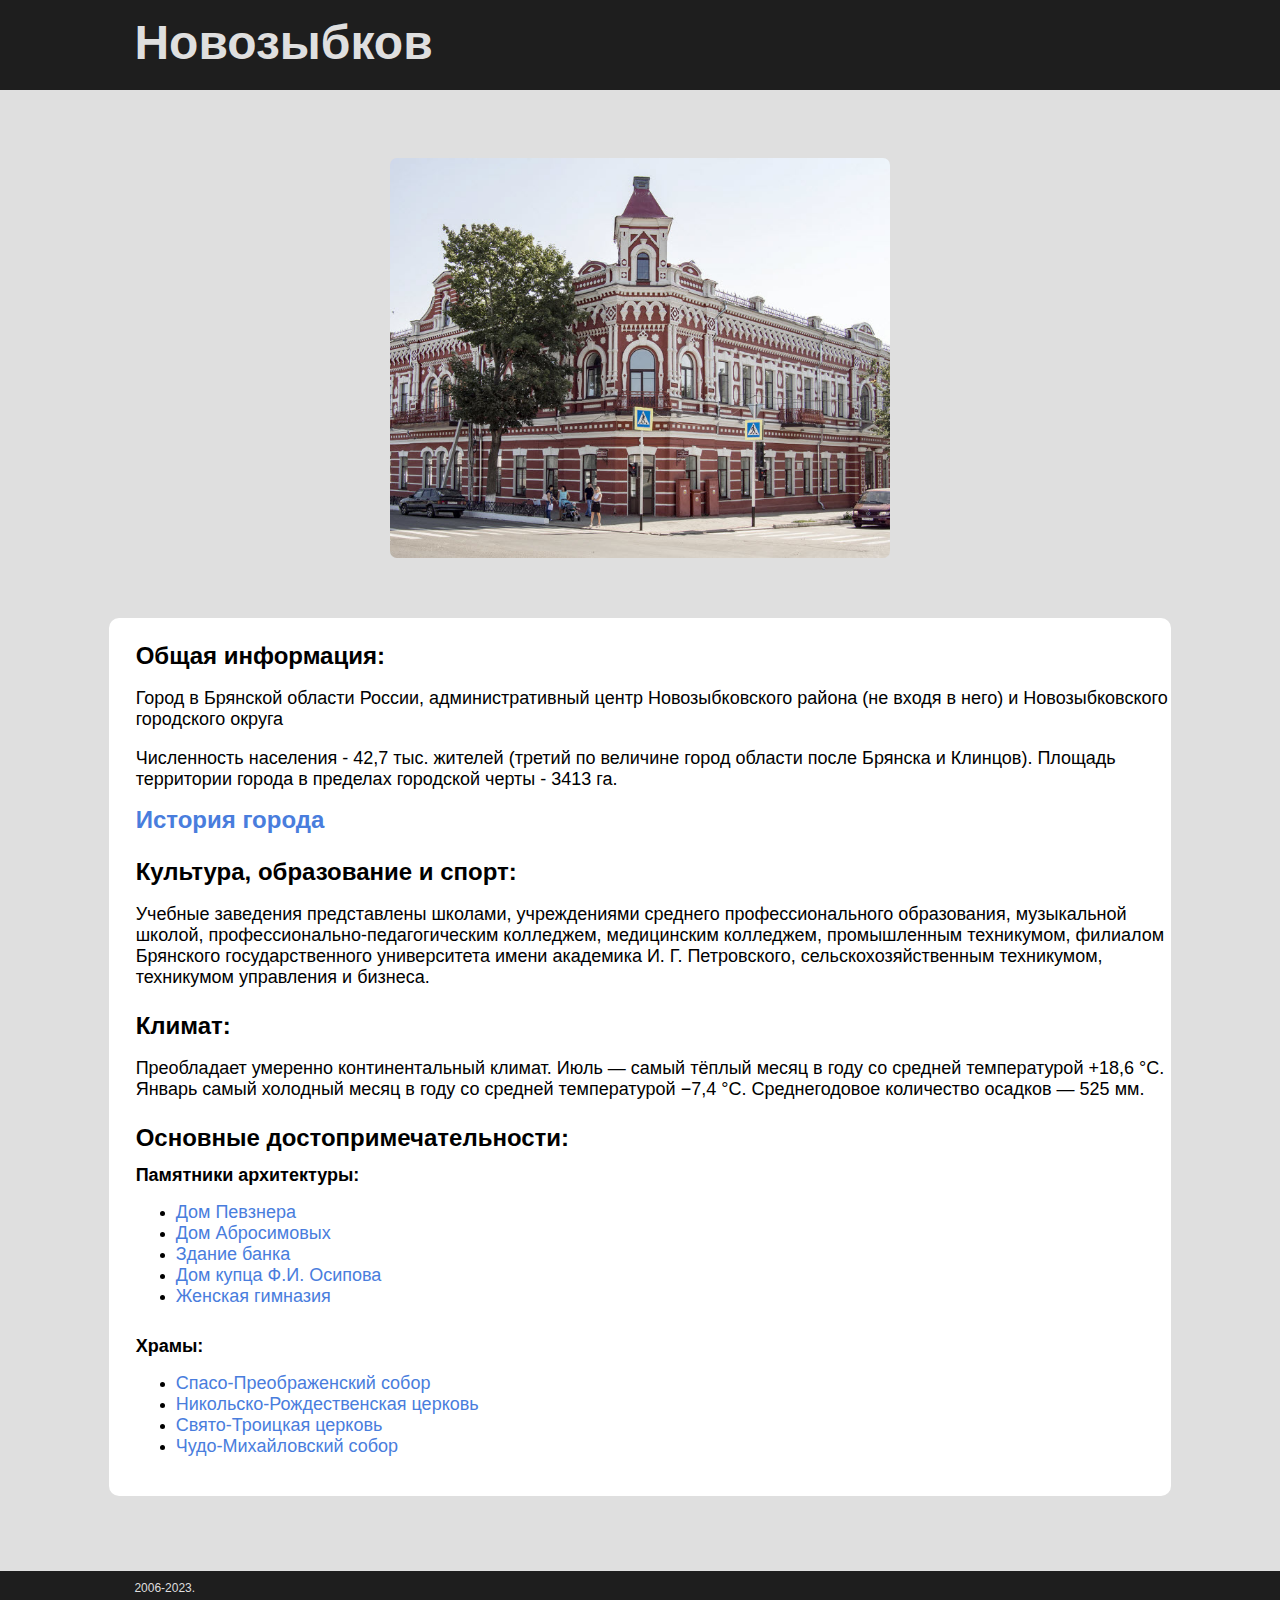
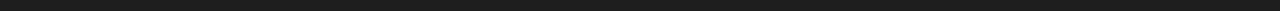
<file: index.html>
<!DOCTYPE html>
<html lang="en">
<head>
    <meta charset="UTF-8">
    <meta http-equiv="X-UA-Compatible" content="IE=edge">
    <meta name="viewport" content="width=device-width, initial-scale=1.0">
    <title>ilyasporysh.github.io</title>
    <link rel="stylesheet" href="./style.css">
</head>
<body>
    <header>
        <div class="headlg"><a href="./index.html" class="main_a" title="На главную страницу">Новозыбков</a></div>
    </header>
    <div class="izbr">
        <img src="./images/q2d68ojg.png" alt="" width="500" height="400" style="margin-top: 150px; margin-bottom: 30px;">
    </div>
    
    <div class="soder">
        <h3>Общая информация:</h3>
        <p>Город в Брянской области России, административный центр Новозыбковского района (не входя в него) и Новозыбковского городского округа</p>
        <p>Численность населения - 42,7 тыс. жителей (третий по величине город области после Брянска и Клинцов). Площадь территории города в пределах городской черты - 3413 га.</p>
        <a class="ob_a" href="./strg/history.html"><h3 style="margin-top: 16px;">История города</h3></a>
        <h3>Культура, образование и спорт:</h3>
        <p>Учебные заведения представлены школами, учреждениями среднего профессионального образования, музыкальной школой, профессионально-педагогическим колледжем, медицинским колледжем, промышленным техникумом, филиалом Брянского государственного университета имени академика И. Г. Петровского, сельскохозяйственным техникумом, техникумом управления и бизнеса.</p>
        <h3>Климат:</h3>
        <p>Преобладает умеренно континентальный климат. Июль — самый тёплый месяц в году со средней температурой +18,6 °С. Январь самый холодный месяц в году со средней температурой −7,4 °С. Среднегодовое количество осадков — 525 мм.</p>
        <h3>Основные достопримечательности:</h3>
        <h4>Памятники архитектуры:</h4>
        <ul>
            <li><a href="./strg/d_Pevznera.html" class="ob_a">Дом Певзнера</a></li>
            <li><a href="./strg/d_Abrosimovih.html" class="ob_a">Дом Абросимовых</a></li>
            <li><a href="./strg/z_Banka.html" class="ob_a">Здание банка</a></li>
            <li><a href="./strg/d_Osipova.html" class="ob_a">Дом купца Ф.И. Осипова</a></li>
            <li><a href="./strg/JenGimn.html" class="ob_a">Женская гимназия</a></li>
        </ul>
        <h4>Храмы:</h4>
        <ul>
            <li><a href="./strg/s_Preobr.html" class="ob_a">Спасо-Преображенский собор</a></li>
            <li><a href="./strg/c_NikolskRojd.html" class="ob_a">Никольско-Рождественская церковь</a></li>
            <li><a href="./strg/s_Troitsk.html" class="ob_a">Свято-Троицкая церковь</a></li>
            <li><a href="./strg/s_ChudMich.html" class="ob_a">Чудо-Михайловский собор</a></li>
        </ul>
        
            
    </div>
    <div class="pdvl">2006-2023.</div>
    

</body>
</html>
</file>
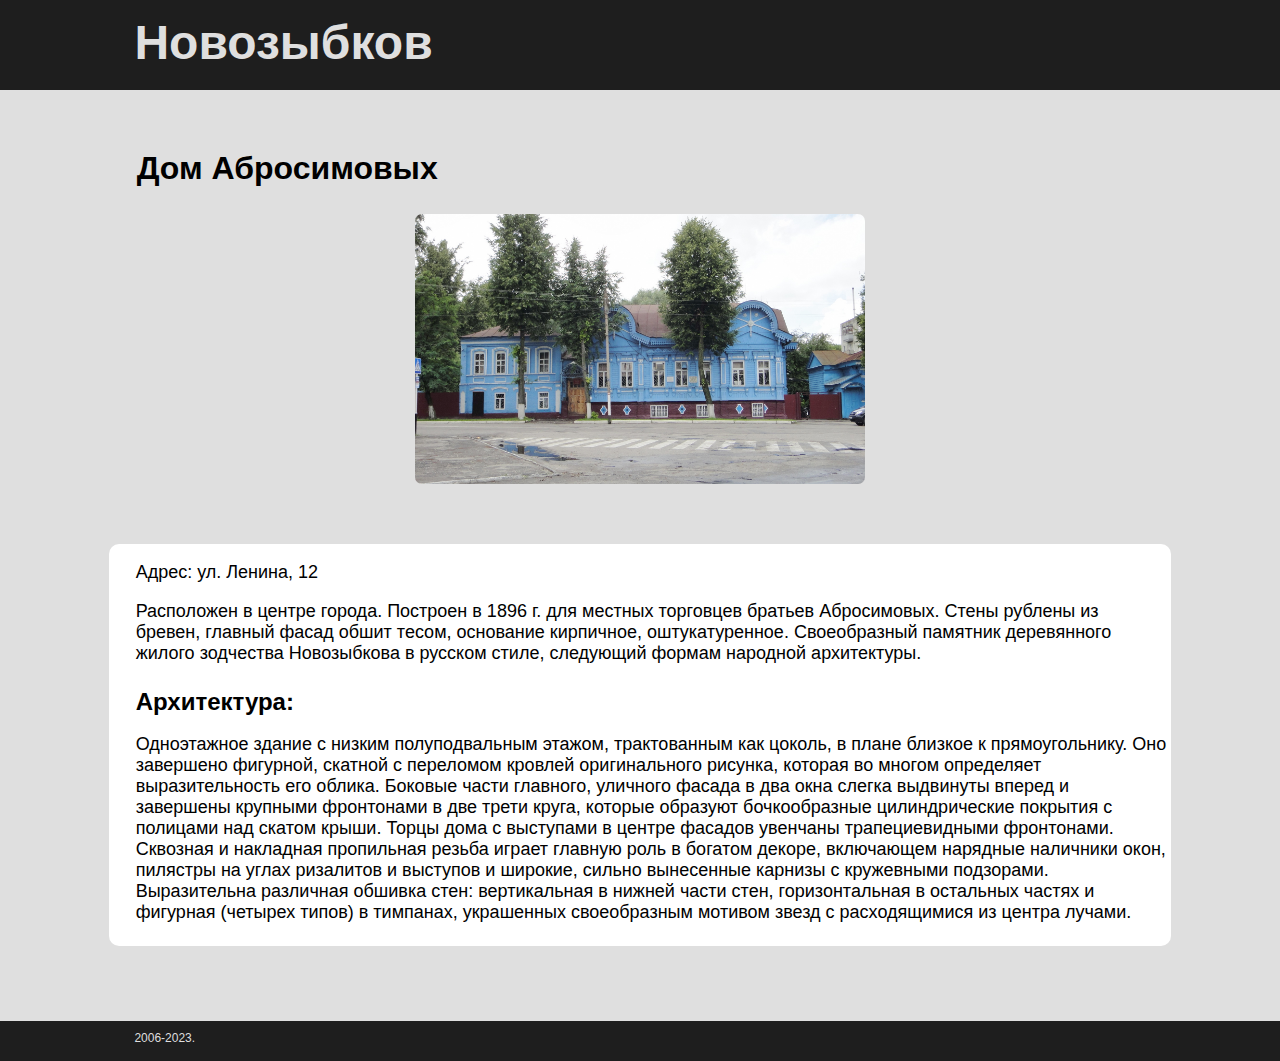
<file: strg/d_Abrosimovih.html>
<!DOCTYPE html>
<html lang="en">
<head>
    <meta charset="UTF-8">
    <meta http-equiv="X-UA-Compatible" content="IE=edge">
    <meta name="viewport" content="width=device-width, initial-scale=1.0">
    <title>ilyasporysh.github.io</title>
    <link rel="stylesheet" href="../style.css">
</head>
<body>
    <header>
        <div class="headlg"><a href="../index.html" class="main_a" title="На главную страницу">Новозыбков</a></div>
    </header>
    <div class="txt1">
        <h2>Дом Абросимовых</h2>
    </div>
    <div class="izbr">
        <img src="../images/Дом_Абросимовых_01.jpg" width="450" height="270" style="margin-bottom: 30px;">
    </div>
    <div class="soder">
       <p>Адрес: ул. Ленина, 12</p>
       <p>Расположен в центре города. Построен в 1896 г. для местных торговцев братьев Абросимовых. Стены рублены из бревен, главный фасад обшит тесом, основание кирпичное, оштукатуренное. Своеобразный памятник деревянного жилого зодчества Новозыбкова в русском стиле, следующий формам народной архитектуры.</p>
        <h3>Архитектура:</h3>
        <p>Одноэтажное здание с низким полуподвальным этажом, трактованным как цоколь, в плане близкое к прямоугольнику. Оно завершено фигурной, скатной с переломом кровлей оригинального рисунка, которая во многом определяет выразительность его облика. Боковые части главного, уличного фасада в два окна слегка выдвинуты вперед и завершены крупными фронтонами в две трети круга, которые образуют бочкообразные цилиндрические покрытия с полицами над скатом крыши. Торцы дома с выступами в центре фасадов увенчаны трапециевидными фронтонами. Сквозная и накладная пропильная резьба играет главную роль в богатом декоре, включающем нарядные наличники окон, пилястры на углах ризалитов и выступов и широкие, сильно вынесенные карнизы с кружевными подзорами. Выразительна различная обшивка стен: вертикальная в нижней части стен, горизонтальная в остальных частях и фигурная (четырех типов) в тимпанах, украшенных своеобразным мотивом звезд с расходящимися из центра лучами.</p>
    </div>
    <div class="pdvl" >2006-2023.</div>
    

</body>
</html>
</file>
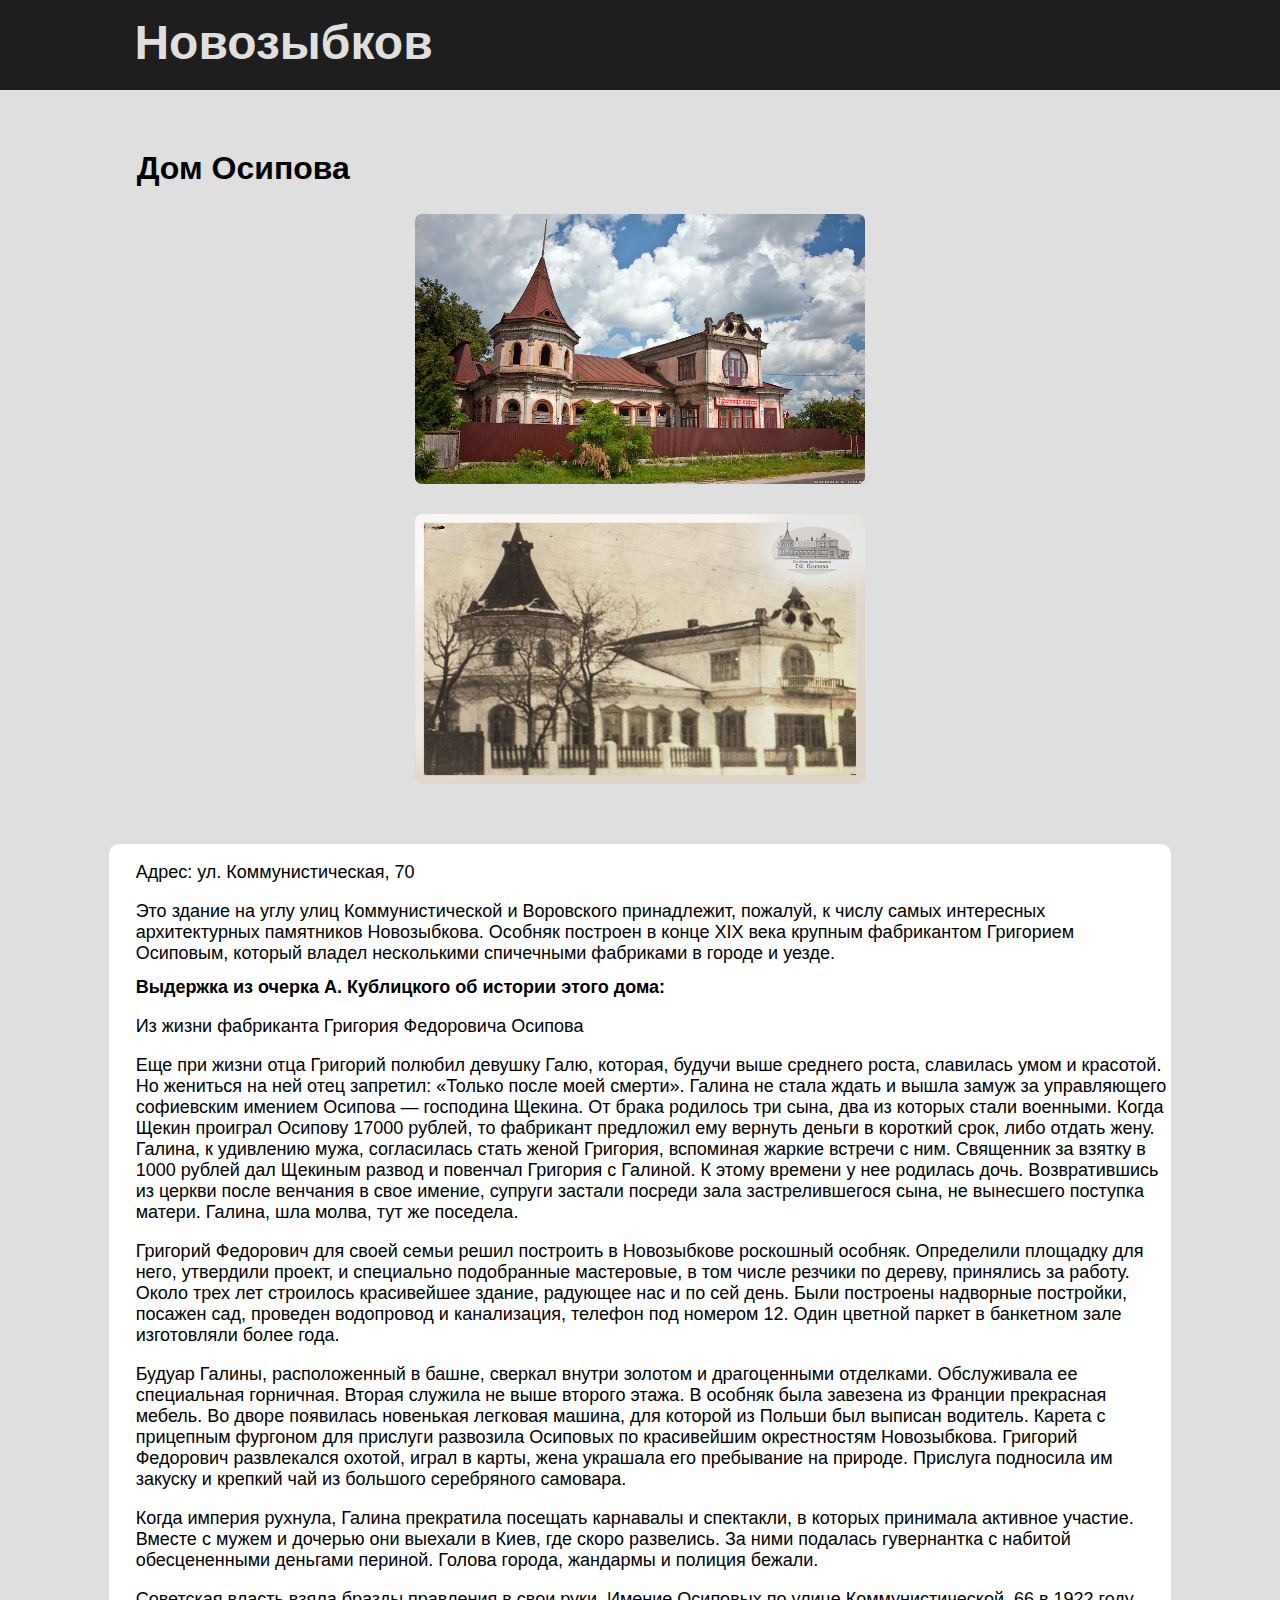
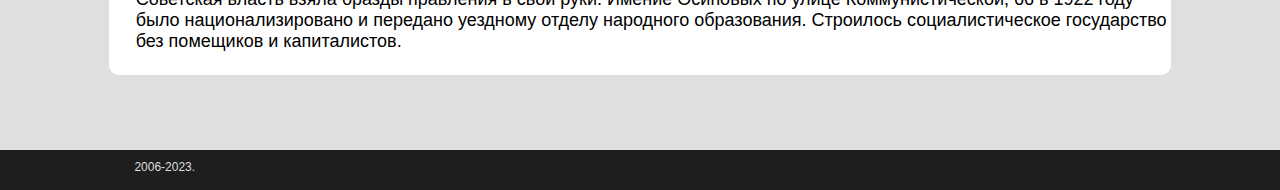
<file: strg/d_Osipova.html>
<!DOCTYPE html>
<html lang="en">
<head>
    <meta charset="UTF-8">
    <meta http-equiv="X-UA-Compatible" content="IE=edge">
    <meta name="viewport" content="width=device-width, initial-scale=1.0">
    <title>ilyasporysh.github.io</title>
    <link rel="stylesheet" href="../style.css">
</head>
<body>
    <header>
        <div class="headlg"><a href="../index.html" class="main_a" title="На главную страницу">Новозыбков</a></div>
    </header>
    <div class="txt1">
        <h2>Дом Осипова</h2>
    </div>
    <div class="izbr" style="padding-inline: 15%;">
        <img src="../images/DSC03136w.jpg" width="450" height="270" style="margin-bottom: 30px;">
        <img src="../images/02-1.jpg" width="450" height="270" style="margin-bottom: 30px;">
    </div>
    <div class="soder">
       <p>Адрес: ул. Коммунистическая, 70</p>
       <p>Это здание на углу улиц Коммунистической и Воровского принадлежит, пожалуй, к числу самых интересных архитектурных памятников Новозыбкова. Особняк построен в конце XIX века крупным фабрикантом Григорием Осиповым, который владел несколькими спичечными фабриками в городе и уезде.</p>
       <h4>Выдержка из очерка А. Кублицкого об истории этого дома:</h4>
       <p>Из жизни фабриканта Григория Федоровича Осипова</p>
       <p>Еще при жизни отца Григорий полюбил девушку Галю, которая, будучи выше среднего роста, славилась умом и красотой. Но жениться на ней отец запретил: «Только после моей смерти». Галина не стала ждать и вышла замуж за управляющего софиевским имением Осипова — господина Щекина. От брака родилось три сына, два из которых стали военными. Когда Щекин проиграл Осипову 17000 рублей, то фабрикант предложил ему вернуть деньги в короткий срок, либо отдать жену. Галина, к удивлению мужа, согласилась стать женой Григория, вспоминая жаркие встречи с ним. Священник за взятку в 1000 рублей дал Щекиным развод и повенчал Григория с Галиной. К этому времени у нее родилась дочь. Возвратившись из церкви после венчания в свое имение, супруги застали посреди зала застрелившегося сына, не вынесшего поступка матери. Галина, шла молва, тут же поседела.</p>
       <p>Григорий Федорович для своей семьи решил построить в Новозыбкове роскошный особняк. Определили площадку для него, утвердили проект, и специально подобранные мастеровые, в том числе резчики по дереву, принялись за работу. Около трех лет строилось красивейшее здание, радующее нас и по сей день. Были построены надворные постройки, посажен сад, проведен водопровод и канализация, телефон под номером 12. Один цветной паркет в банкетном зале изготовляли более года.</p>
       <p>Будуар Галины, расположенный в башне, сверкал внутри золотом и драгоценными отделками. Обслуживала ее специальная горничная. Вторая служила не выше второго этажа. В особняк была завезена из Франции прекрасная мебель. Во дворе появилась новенькая легковая машина, для которой из Польши был выписан водитель. Карета с прицепным фургоном для прислуги развозила Осиповых по красивейшим окрестностям Новозыбкова. Григорий Федорович развлекался охотой, играл в карты, жена украшала его пребывание на природе. Прислуга подносила им закуску и крепкий чай из большого серебряного самовара.</p>
       <p>Когда империя рухнула, Галина прекратила посещать карнавалы и спектакли, в которых принимала активное участие. Вместе с мужем и дочерью они выехали в Киев, где скоро развелись. За ними подалась гувернантка с набитой обесцененными деньгами периной. Голова города, жандармы и полиция бежали.</p>
       <p>Советская власть взяла бразды правления в свои руки. Имение Осиповых по улице Коммунистической, 66 в 1922 году было национализировано и передано уездному отделу народного образования. Строилось социалистическое государство без помещиков и капиталистов.</p>
    </div>
    <div class="pdvl" >2006-2023.</div>
    

</body>
</html>
</file>
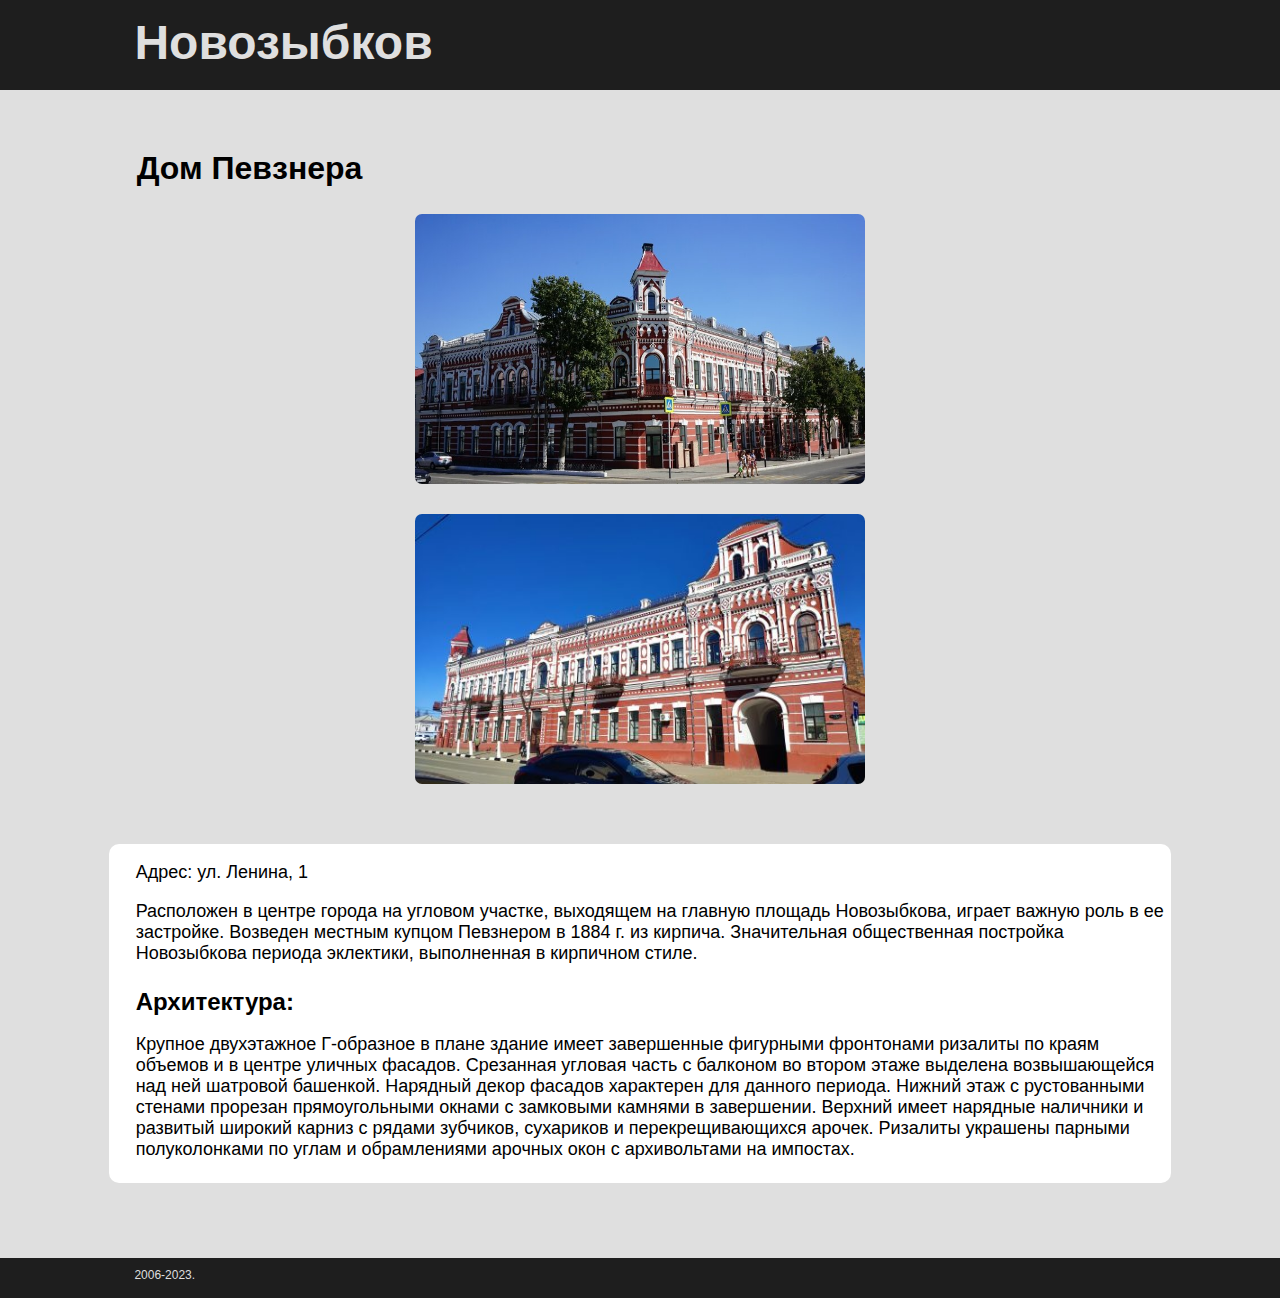
<file: strg/d_Pevznera.html>
<!DOCTYPE html>
<html lang="en">
<head>
    <meta charset="UTF-8">
    <meta http-equiv="X-UA-Compatible" content="IE=edge">
    <meta name="viewport" content="width=device-width, initial-scale=1.0">
    <title>ilyasporysh.github.io</title>
    <link rel="stylesheet" href="../style.css">
</head>
<body>
    <header>
        <div class="headlg"><a href="../index.html" class="main_a" title="На главную страницу">Новозыбков</a></div>
    </header>
    <div class="txt1">
        <h2>Дом Певзнера</h2>
    </div>
    <div class="izbr" style="padding-inline: 15%;">
        <img src="../images/1-DSC03361-.jpg" alt="" width="450" height="270" style="margin-bottom: 30px;">
        <img src="../images/IMG_20220322_135052-scaled-e1648719088775.jpg" alt="" width="450" height="270" style="margin-bottom: 30px;">
    </div>
    <div class="soder">
       <p>Адрес: ул. Ленина, 1</p>
       <p>Расположен в центре города на угловом участке, выходящем на главную площадь Новозыбкова, играет важную роль в ее застройке. Возведен местным купцом Певзнером в 1884 г. из кирпича. Значительная общественная постройка Новозыбкова периода эклектики, выполненная в кирпичном стиле. </p>
        <h3>Архитектура:</h3>
        <p>Крупное двухэтажное Г-образное в плане здание имеет завершенные фигурными фронтонами ризалиты по краям объемов и в центре уличных фасадов. Срезанная угловая часть с балконом во втором этаже выделена возвышающейся над ней шатровой башенкой. Нарядный декор фасадов характерен для данного периода. Нижний этаж с рустованными стенами прорезан прямоугольными окнами с замковыми камнями в завершении. Верхний имеет нарядные наличники и развитый широкий карниз с рядами зубчиков, сухариков и перекрещивающихся арочек. Ризалиты украшены парными полуколонками по углам и обрамлениями арочных окон с архивольтами на импостах.</p>
    </div>
    <div class="pdvl">2006-2023.</div>
    

</body>
</html>
</file>
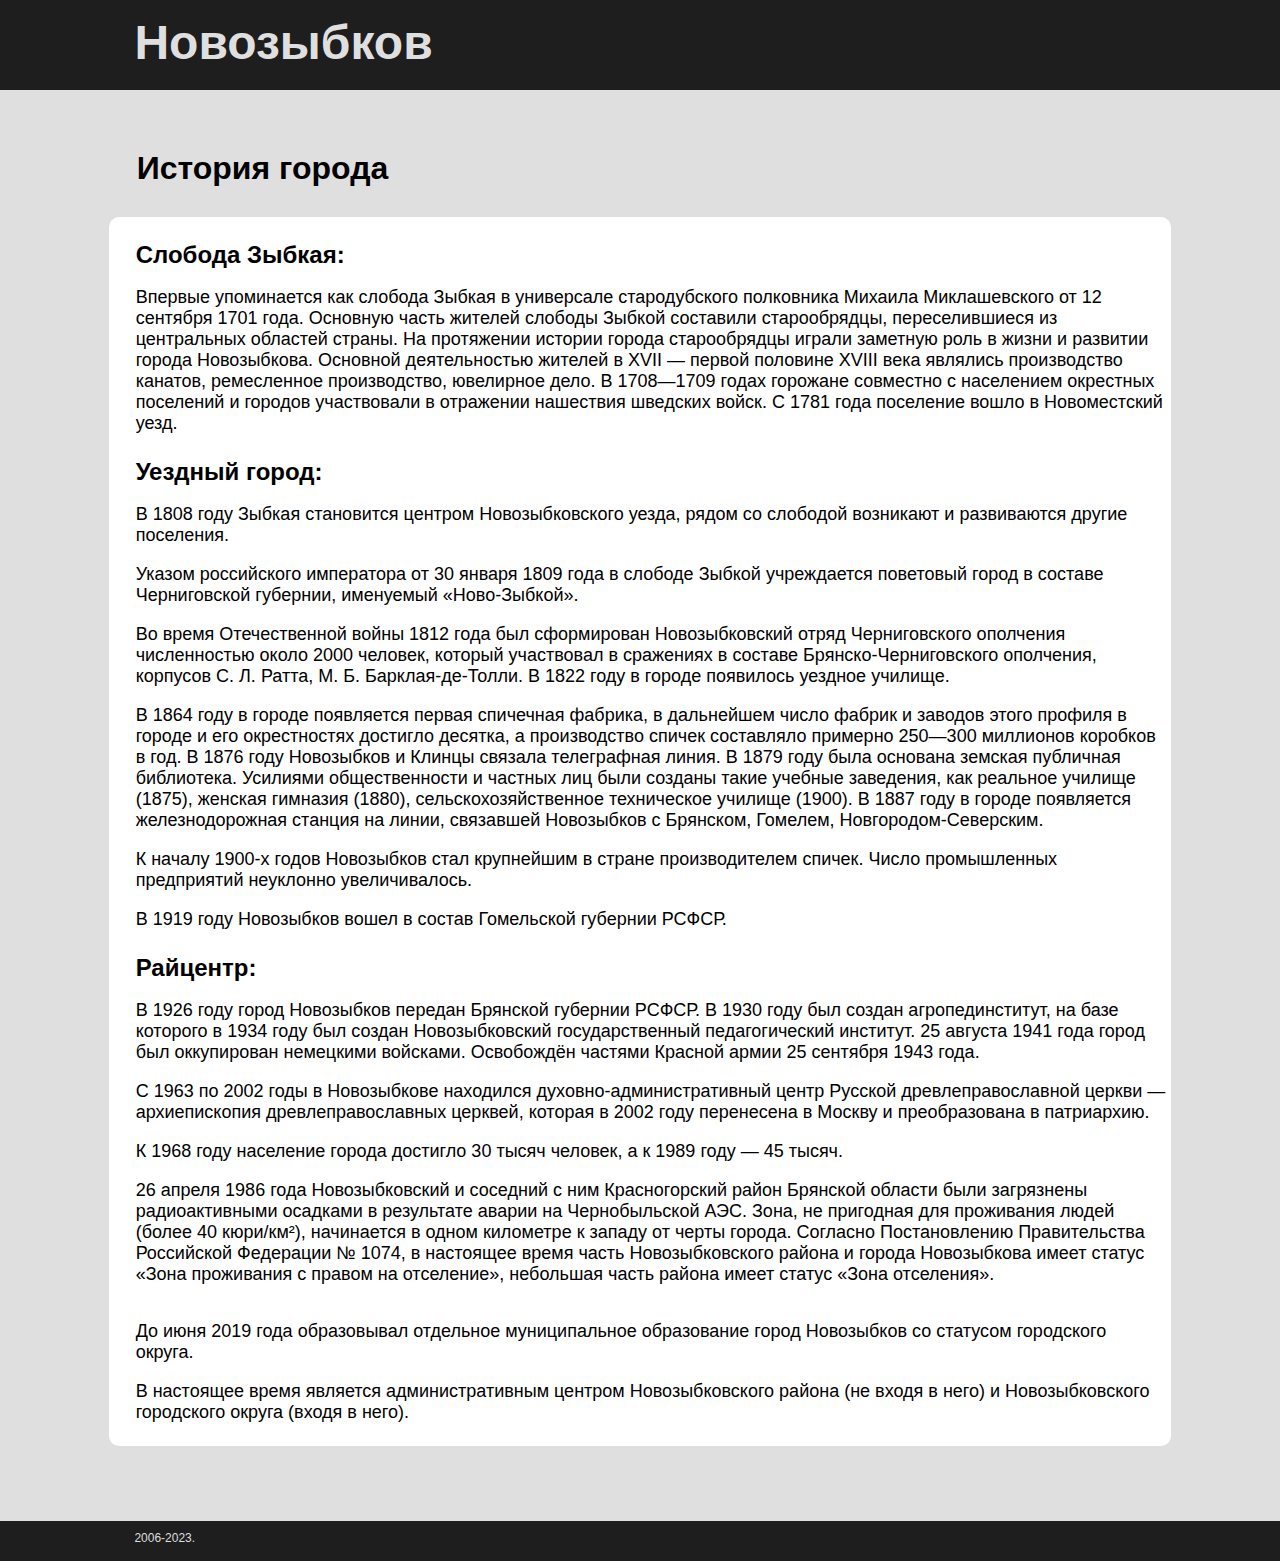
<file: strg/history.html>
<!DOCTYPE html>
<html lang="en">
<head>
    <meta charset="UTF-8">
    <meta http-equiv="X-UA-Compatible" content="IE=edge">
    <meta name="viewport" content="width=device-width, initial-scale=1.0">
    <title>ilyasporysh.github.io</title>
    <link rel="stylesheet" href="../style.css">
</head>
<body>
    <header>
        <div class="headlg"><a href="../index.html" class="main_a" title="На главную страницу">Новозыбков</a></div>
    </header>
    <div class="txt1">
        <h2>История города</h2>
    </div>
    <div class="soder">
        <h3>Слобода Зыбкая:</h3>
        <p>Впервые упоминается как слобода Зыбкая в универсале стародубского полковника Михаила Миклашевского от 12 сентября 1701 года. Основную часть жителей слободы Зыбкой составили старообрядцы, переселившиеся из центральных областей страны. На протяжении истории города старообрядцы играли заметную роль в жизни и развитии города Новозыбкова. Основной деятельностью жителей в XVII — первой половине XVIII века являлись производство канатов, ремесленное производство, ювелирное дело. В 1708—1709 годах горожане совместно с населением окрестных поселений и городов участвовали в отражении нашествия шведских войск. С 1781 года поселение вошло в Новоместский уезд.</p>
        <h3>Уездный город:</h3>
        <p>В 1808 году Зыбкая становится центром Новозыбковского уезда, рядом со слободой возникают и развиваются другие поселения.</p>
        <p>Указом российского императора от 30 января 1809 года в слободе Зыбкой учреждается поветовый город в составе Черниговской губернии, именуемый «Ново-Зыбкой».</p>
        <p>Во время Отечественной войны 1812 года был сформирован Новозыбковский отряд Черниговского ополчения численностью около 2000 человек, который участвовал в сражениях в составе Брянско-Черниговского ополчения, корпусов С. Л. Ратта, М. Б. Барклая-де-Толли. В 1822 году в городе появилось уездное училище.</p>
        <p>В 1864 году в городе появляется первая спичечная фабрика, в дальнейшем число фабрик и заводов этого профиля в городе и его окрестностях достигло десятка, а производство спичек составляло примерно 250—300 миллионов коробков в год. В 1876 году Новозыбков и Клинцы связала телеграфная линия. В 1879 году была основана земская публичная библиотека. Усилиями общественности и частных лиц были созданы такие учебные заведения, как реальное училище (1875), женская гимназия (1880), сельскохозяйственное техническое училище (1900). В 1887 году в городе появляется железнодорожная станция на линии, связавшей Новозыбков с Брянском, Гомелем, Новгородом-Северским.</p>
        <p>К началу 1900-х годов Новозыбков стал крупнейшим в стране производителем спичек. Число промышленных предприятий неуклонно увеличивалось.</p>
        <p>В 1919 году Новозыбков вошел в состав Гомельской губернии РСФСР.</p>
        <h3>Райцентр:</h3>
        <p>В 1926 году город Новозыбков передан Брянской губернии РСФСР. В 1930 году был создан агропединститут, на базе которого в 1934 году был создан Новозыбковский государственный педагогический институт. 25 августа 1941 года город был оккупирован немецкими войсками. Освобождён частями Красной армии 25 сентября 1943 года.</p>
        <p>С 1963 по 2002 годы в Новозыбкове находился духовно-административный центр Русской древлеправославной церкви — архиепископия древлеправославных церквей, которая в 2002 году перенесена в Москву и преобразована в патриархию.</p>
        <p>К 1968 году население города достигло 30 тысяч человек, а к 1989 году — 45 тысяч.</p>
        <p>26 апреля 1986 года Новозыбковский и соседний с ним Красногорский район Брянской области были загрязнены радиоактивными осадками в результате аварии на Чернобыльской АЭС. Зона, не пригодная для проживания людей (более 40 кюри/км²), начинается в одном километре к западу от черты города. Согласно Постановлению Правительства Российской Федерации № 1074, в настоящее время часть Новозыбковского района и города Новозыбкова имеет статус «Зона проживания с правом на отселение», небольшая часть района имеет статус «Зона отселения».</p>
        <p></p>
        <p>До июня 2019 года образовывал отдельное муниципальное образование город Новозыбков со статусом городского округа.</p>
        <p>В настоящее время является административным центром Новозыбковского района (не входя в него) и Новозыбковского городского округа (входя в него).</p>
    </div>
    <div class="pdvl">2006-2023.</div>
    

</body>
</html>
</file>
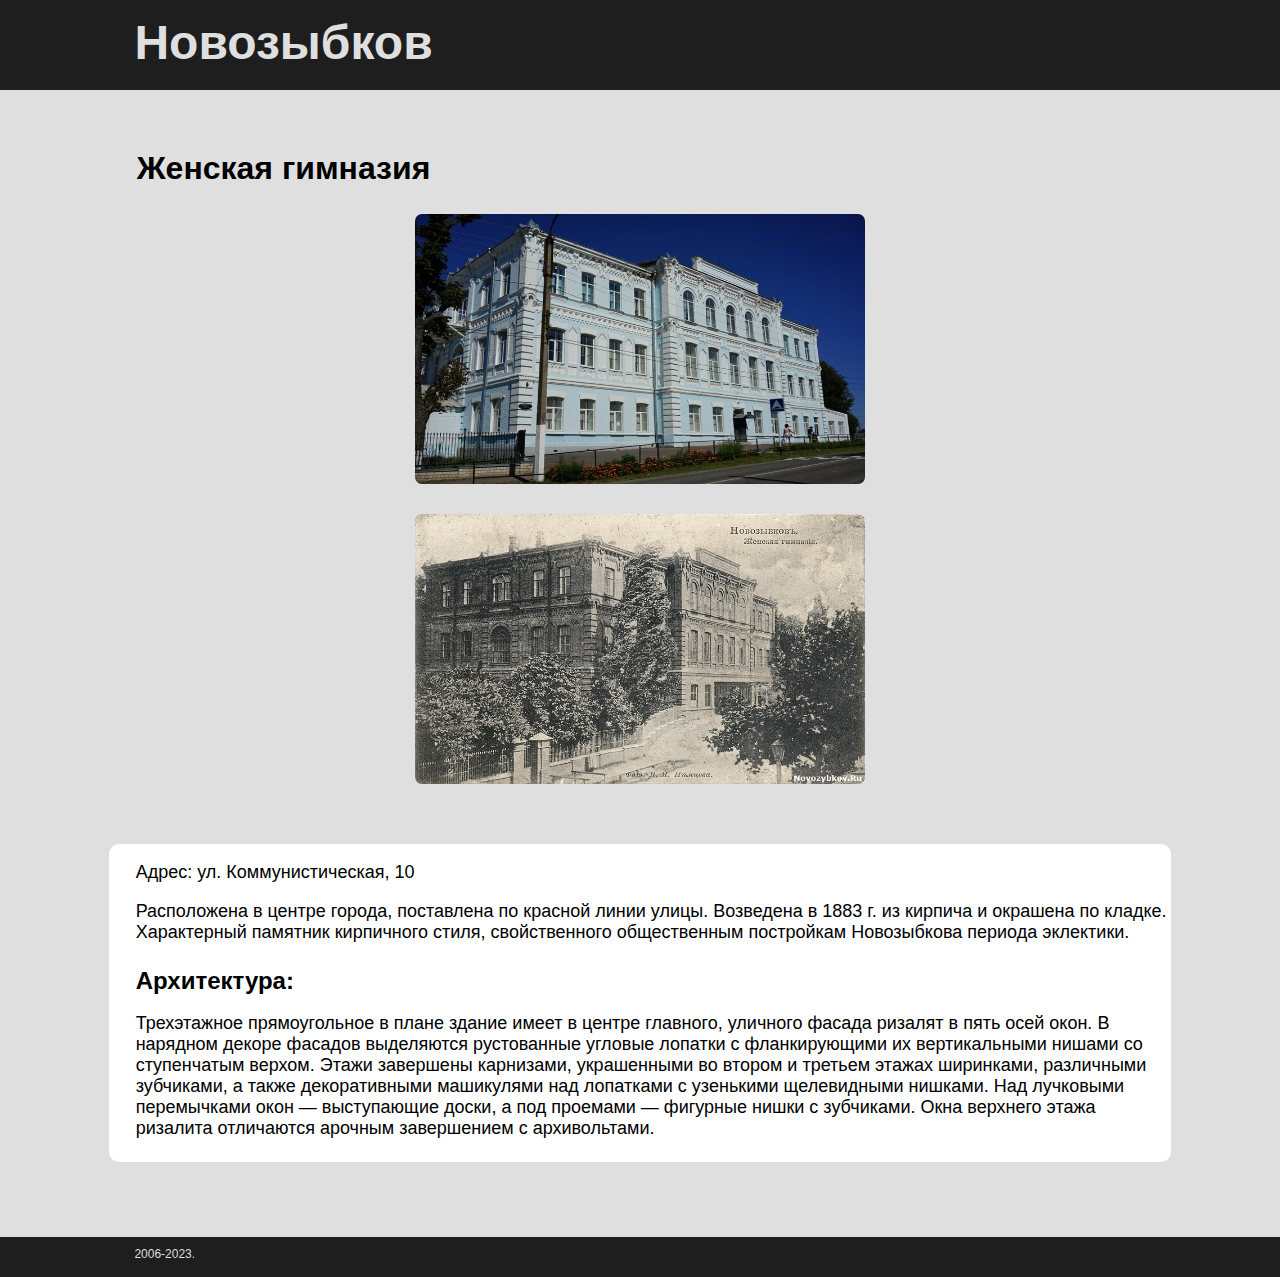
<file: strg/JenGimn.html>
<!DOCTYPE html>
<html lang="en">
<head>
    <meta charset="UTF-8">
    <meta http-equiv="X-UA-Compatible" content="IE=edge">
    <meta name="viewport" content="width=device-width, initial-scale=1.0">
    <title>ilyasporysh.github.io</title>
    <link rel="stylesheet" href="../style.css">
</head>
<body>
    <header>
        <div class="headlg"><a href="../index.html" class="main_a" title="На главную страницу">Новозыбков</a></div>
    </header>
    <div class="txt1">
        <h2>Женская гимназия</h2>
    </div>
    <div class="izbr" style="padding-inline: 15%;">
        <img src="../images/1-DSC02077.jpg" width="450" height="270" style="margin-bottom: 30px;">
        <img src="../images/card_39.jpg" width="450" height="270" style="margin-bottom: 30px;">
    </div>
    <div class="soder">
        <p>Адрес: ул. Коммунистическая, 10</p>
        <p>Расположена в центре города, поставлена по красной линии улицы. Возведена в 1883 г. из кирпича и окрашена по кладке. Характерный памятник кирпичного стиля, свойственного общественным постройкам Новозыбкова периода эклектики.</p>
        <h3>Архитектура:</h3>
        <p>Трехэтажное прямоугольное в плане здание имеет в центре главного, уличного фасада ризалят в пять осей окон. В нарядном декоре фасадов выделяются рустованные угловые лопатки с фланкирующими их вертикальными нишами со ступенчатым верхом. Этажи завершены карнизами, украшенными во втором и третьем этажах ширинками, различными зубчиками, а также декоративными машикулями над лопатками с узенькими щелевидными нишками. Над лучковыми перемычками окон — выступающие доски, а под проемами — фигурные нишки с зубчиками. Окна верхнего этажа ризалита отличаются арочным завершением с архивольтами.</p>
    </div>
    <div class="pdvl" >2006-2023.</div>
    

</body>
</html>
</file>
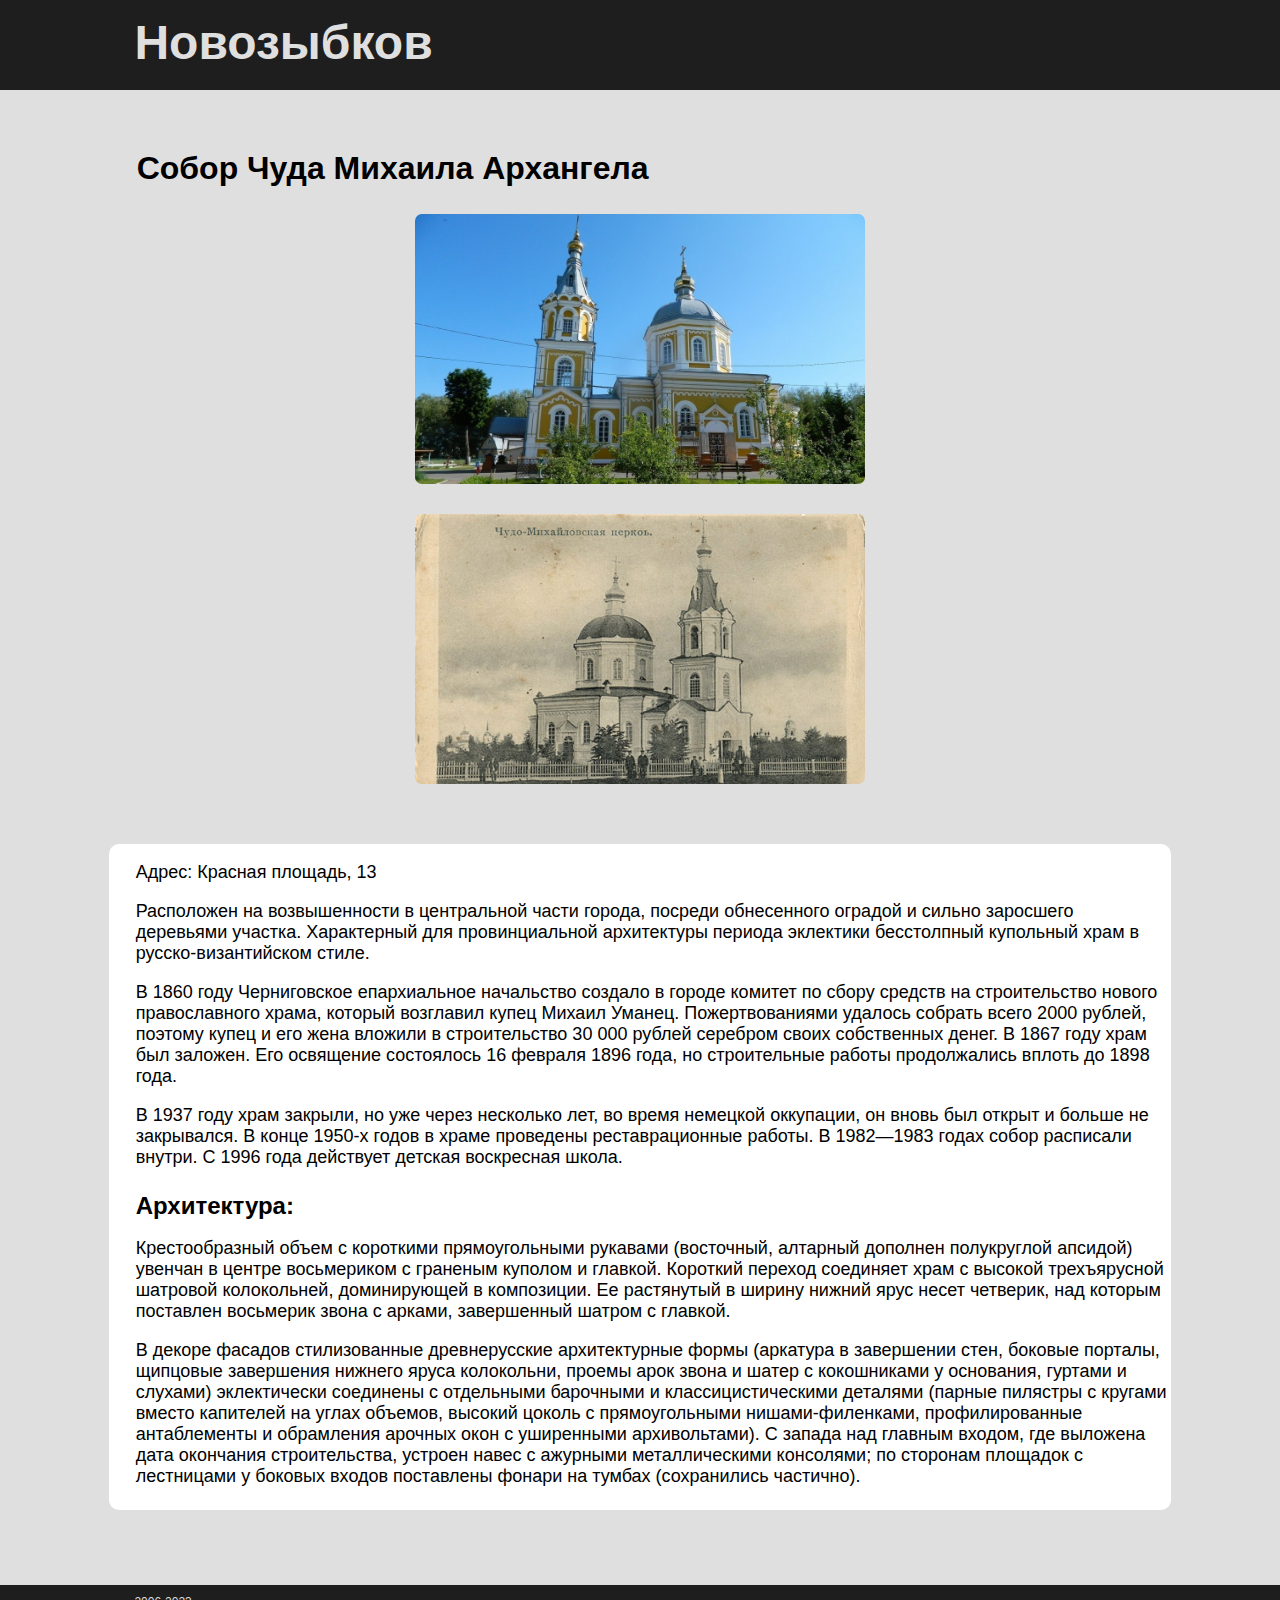
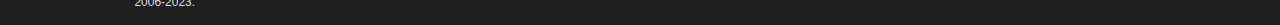
<file: strg/s_ChudMich.html>
<!DOCTYPE html>
<html lang="en">
<head>
    <meta charset="UTF-8">
    <meta http-equiv="X-UA-Compatible" content="IE=edge">
    <meta name="viewport" content="width=device-width, initial-scale=1.0">
    <title>ilyasporysh.github.io</title>
    <link rel="stylesheet" href="../style.css">
</head>
<body>
    <header>
        <div class="headlg"><a href="../index.html" class="main_a" title="На главную страницу">Новозыбков</a></div>
    </header>
    <div class="txt1">
        <h2>Собор Чуда Михаила Архангела</h2>
    </div>
    <div class="izbr" style="padding-inline: 15%;">
        <img src="../images/Храм_Чуда_в_Хонех,_Новозыбков5.jpg" width="450" height="270" style="margin-bottom: 30px;">
        <img src="../images/Chudo-Mihajlovskij-hram.-Nachalo-HH-v.jpg" width="450" height="270" style="margin-bottom: 30px;">
    </div>
    <div class="soder">
       <p>Адрес: Красная площадь, 13</p>
       <p>Расположен на возвышенности в центральной части города, посреди обнесенного оградой и сильно заросшего деревьями участка. Характерный для провинциальной архитектуры периода эклектики бесстолпный купольный храм в русско-византийском стиле.</p>
       <p>В 1860 году Черниговское епархиальное начальство создало в городе комитет по сбору средств на строительство нового православного храма, который возглавил купец Михаил Уманец. Пожертвованиями удалось собрать всего 2000 рублей, поэтому купец и его жена вложили в строительство 30 000 рублей серебром своих собственных денег. В 1867 году храм был заложен. Его освящение состоялось 16 февраля 1896 года, но строительные работы продолжались вплоть до 1898 года.</p>
       <p>В 1937 году храм закрыли, но уже через несколько лет, во время немецкой оккупации, он вновь был открыт и больше не закрывался. В конце 1950-х годов в храме проведены реставрационные работы. В 1982—1983 годах собор расписали внутри. С 1996 года действует детская воскресная школа.</p> 
       <h3>Архитектура:</h3>
       <p>Крестообразный объем с короткими прямоугольными рукавами (восточный, алтарный дополнен полукруглой апсидой) увенчан в центре восьмериком с граненым куполом и главкой. Короткий переход соединяет храм с высокой трехъярусной шатровой колокольней, доминирующей в композиции. Ее растянутый в ширину нижний ярус несет четверик, над которым поставлен восьмерик звона с арками, завершенный шатром с главкой.</p>
       <p>В декоре фасадов стилизованные древнерусские архитектурные формы (аркатура в завершении стен, боковые порталы, щипцовые завершения нижнего яруса колокольни, проемы арок звона и шатер с кокошниками у основания, гуртами и слухами) эклектически соединены с отдельными барочными и классицистическими деталями (парные пилястры с кругами вместо капителей на углах объемов, высокий цоколь с прямоугольными нишами-филенками, профилированные антаблементы и обрамления арочных окон с уширенными архивольтами). С запада над главным входом, где выложена дата окончания строительства, устроен навес с ажурными металлическими консолями; по сторонам площадок с лестницами у боковых входов поставлены фонари на тумбах (сохранились частично).</p>
    </div>
    <div class="pdvl" >2006-2023.</div>
    

</body>
</html>
</file>
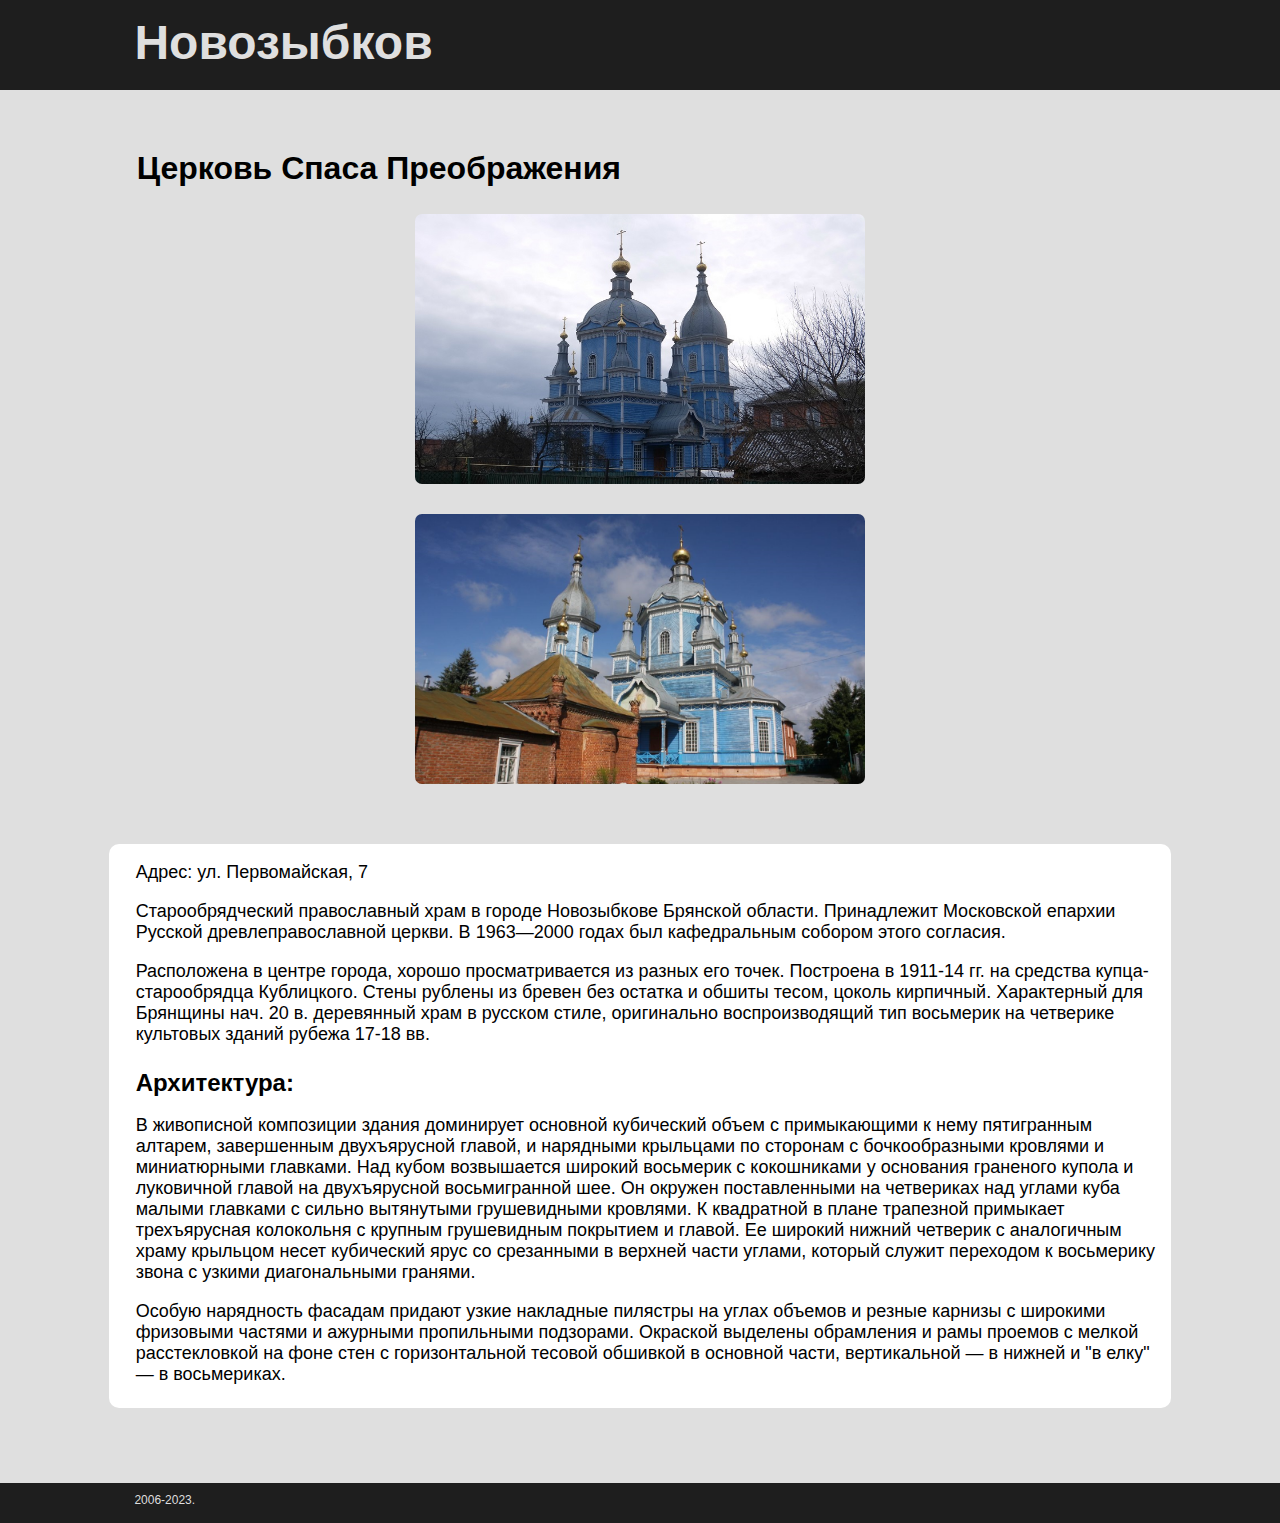
<file: strg/s_Preobr.html>
<!DOCTYPE html>
<html lang="en">
<head>
    <meta charset="UTF-8">
    <meta http-equiv="X-UA-Compatible" content="IE=edge">
    <meta name="viewport" content="width=device-width, initial-scale=1.0">
    <title>ilyasporysh.github.io</title>
    <link rel="stylesheet" href="../style.css">
</head>
<body>
    <header>
        <div class="headlg"><a href="../index.html" class="main_a" title="На главную страницу">Новозыбков</a></div>
    </header>
    <div class="txt1">
        <h2>Церковь Спаса Преображения</h2>
    </div>
    <div class="izbr" style="padding-inline: 15%;">
        <img src="../images/72d128009f6fc034c35ae71d9f87d9af.jpg" width="450" height="270" style="margin-bottom: 30px;">
        <img src="../images/01637_20190902_125201.jpg" width="450" height="270" style="margin-bottom: 30px;">
    </div>
    <div class="soder">
       <p>Адрес: ул. Первомайская, 7</p>
       <p>Старообрядческий православный храм в городе Новозыбкове Брянской области. Принадлежит Московской епархии Русской древлеправославной церкви. В 1963—2000 годах был кафедральным собором этого согласия.</p>
       <p>Расположена в центре города, хорошо просматривается из разных его точек. Построена в 1911-14 гг. на средства купца-старообрядца Кублицкого. Стены рублены из бревен без остатка и обшиты тесом, цоколь кирпичный. Характерный для Брянщины нач. 20 в. деревянный храм в русском стиле, оригинально воспроизводящий тип восьмерик на четверике культовых зданий рубежа 17-18 вв.</p>
       <h3>Архитектура:</h3> 
       <p>В живописной композиции здания доминирует основной кубический объем с примыкающими к нему пятигранным алтарем, завершенным двухъярусной главой, и нарядными крыльцами по сторонам с бочкообразными кровлями и миниатюрными главками. Над кубом возвышается широкий восьмерик с кокошниками у основания граненого купола и луковичной главой на двухъярусной восьмигранной шее. Он окружен поставленными на четвериках над углами куба малыми главками с сильно вытянутыми грушевидными кровлями. К квадратной в плане трапезной примыкает трехъярусная колокольня с крупным грушевидным покрытием и главой. Ее широкий нижний четверик с аналогичным храму крыльцом несет кубический ярус со срезанными в верхней части углами, который служит переходом к восьмерику звона с узкими диагональными гранями.</p>
       <p>Особую нарядность фасадам придают узкие накладные пилястры на углах объемов и резные карнизы с широкими фризовыми частями и ажурными пропильными подзорами. Окраской выделены обрамления и рамы проемов с мелкой расстекловкой на фоне стен с горизонтальной тесовой обшивкой в основной части, вертикальной — в нижней и "в елку" — в восьмериках.</p>
    </div>
    <div class="pdvl" >2006-2023.</div>
    

</body>
</html>
</file>
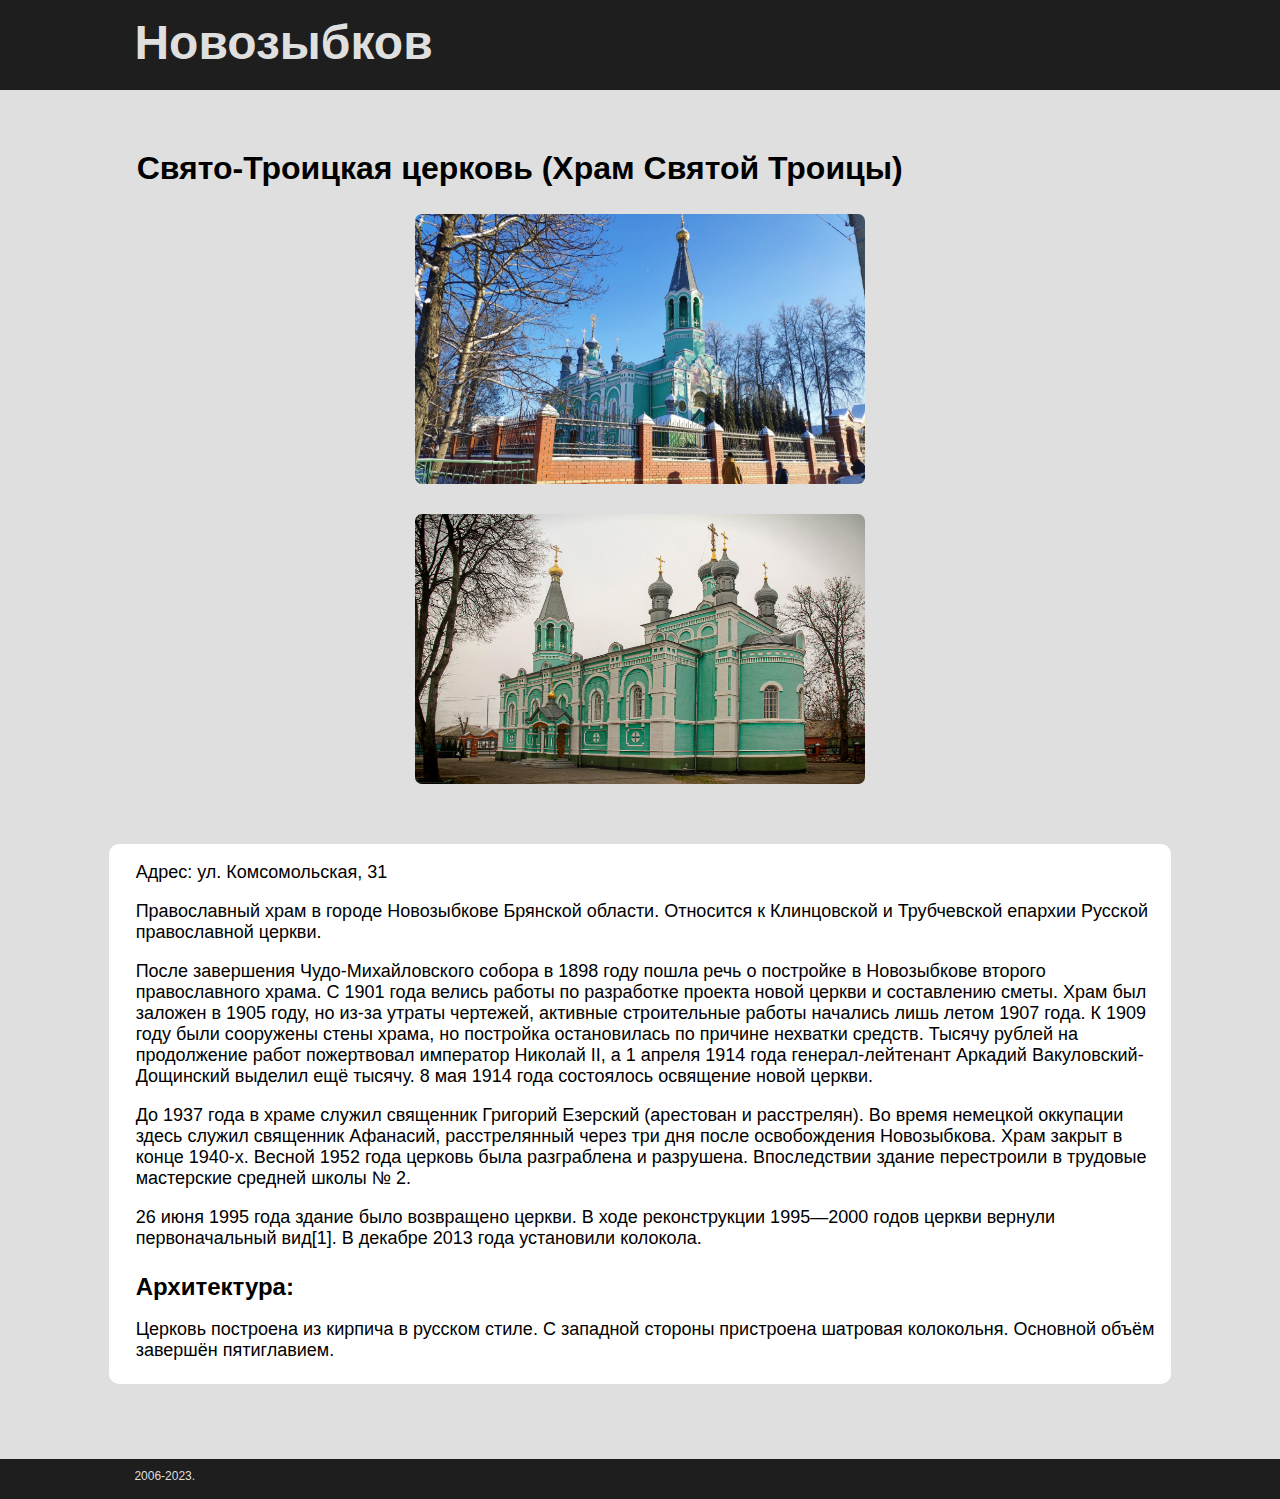
<file: strg/s_Troitsk.html>
<!DOCTYPE html>
<html lang="en">
<head>
    <meta charset="UTF-8">
    <meta http-equiv="X-UA-Compatible" content="IE=edge">
    <meta name="viewport" content="width=device-width, initial-scale=1.0">
    <title>ilyasporysh.github.io</title>
    <link rel="stylesheet" href="../style.css">
</head>
<body>
    <header>
        <div class="headlg"><a href="../index.html" class="main_a" title="На главную страницу">Новозыбков</a></div>
    </header>
    <div class="txt1">
        <h2>Свято-Троицкая церковь (Храм Святой Троицы) </h2>
    </div>
    <div class="izbr" style="padding-inline: 15%;">
        <img src="../images/1Hv0IthyF9c-1400x800.jpg" width="450" height="270" style="margin-bottom: 30px;">
        <img src="../images/Leonid-Gorbachev-Troitskij-hram.jpg" width="450" height="270" style="margin-bottom: 30px;">
    </div>
    <div class="soder">
       <p>Адрес: ул. Комсомольская, 31</p>
       <p>Православный храм в городе Новозыбкове Брянской области. Относится к Клинцовской и Трубчевской епархии Русской православной церкви.</p>
       <p>После завершения Чудо-Михайловского собора в 1898 году пошла речь о постройке в Новозыбкове второго православного храма. С 1901 года велись работы по разработке проекта новой церкви и составлению сметы. Храм был заложен в 1905 году, но из-за утраты чертежей, активные строительные работы начались лишь летом 1907 года. К 1909 году были сооружены стены храма, но постройка остановилась по причине нехватки средств. Тысячу рублей на продолжение работ пожертвовал император Николай II, а 1 апреля 1914 года генерал-лейтенант Аркадий Вакуловский-Дощинский выделил ещё тысячу. 8 мая 1914 года состоялось освящение новой церкви.</p>
       <p>До 1937 года в храме служил священник Григорий Езерский (арестован и расстрелян). Во время немецкой оккупации здесь служил священник Афанасий, расстрелянный через три дня после освобождения Новозыбкова. Храм закрыт в конце 1940-х. Весной 1952 года церковь была разграблена и разрушена. Впоследствии здание перестроили в трудовые мастерские средней школы № 2.</p>
       <p>26 июня 1995 года здание было возвращено церкви. В ходе реконструкции 1995—2000 годов церкви вернули первоначальный вид[1]. В декабре 2013 года установили колокола.</p>
       <h3>Архитектура:</h3> 
       <p>Церковь построена из кирпича в русском стиле. С западной стороны пристроена шатровая колокольня. Основной объём завершён пятиглавием.</p>
    </div>
    <div class="pdvl" >2006-2023.</div>
    

</body>
</html>
</file>
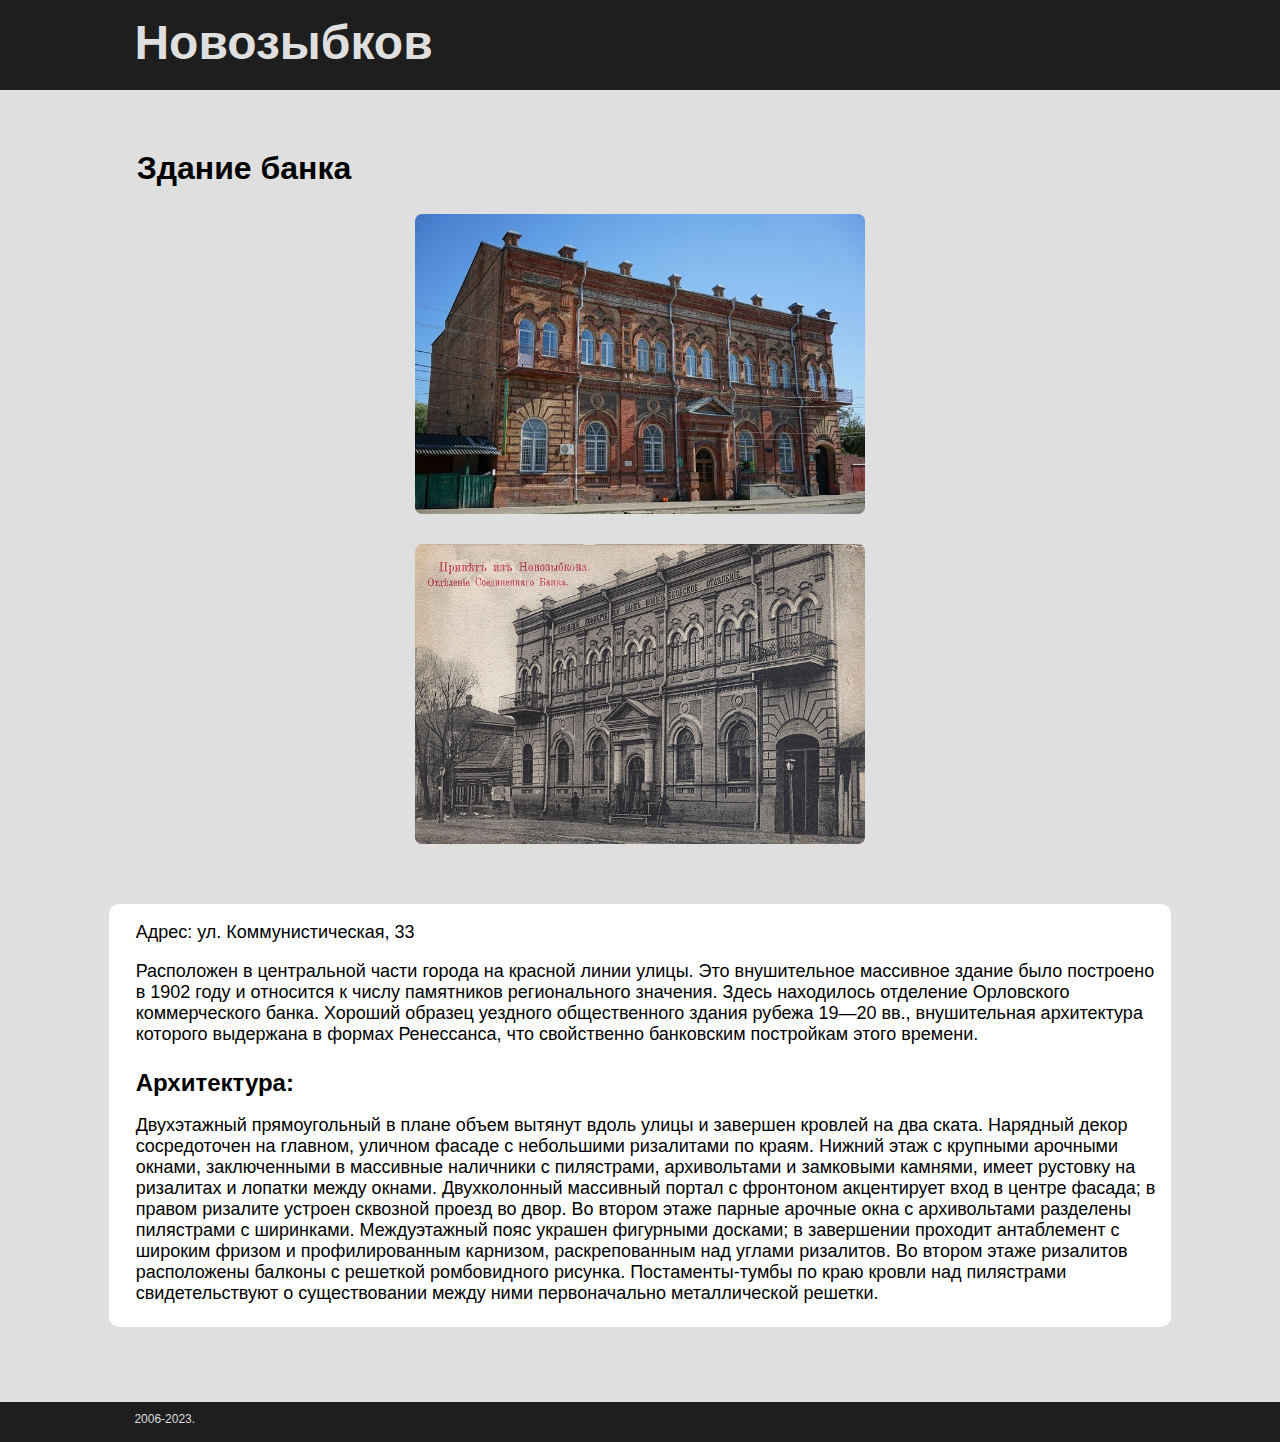
<file: strg/z_Banka.html>
<!DOCTYPE html>
<html lang="en">
<head>
    <meta charset="UTF-8">
    <meta http-equiv="X-UA-Compatible" content="IE=edge">
    <meta name="viewport" content="width=device-width, initial-scale=1.0">
    <title>ilyasporysh.github.io</title>
    <link rel="stylesheet" href="../style.css">
</head>
<body>
    <header>
        <div class="headlg"><a href="../index.html" class="main_a" title="На главную страницу">Новозыбков</a></div>
    </header>
    <div class="txt1">
        <h2>Здание банка</h2>
    </div>
    <div class="izbr" style="padding-inline: 15%;">
        <img src="../images/1-DSC02355-z1.jpg" alt="" width="450" height="300" style="margin-bottom: 30px;">
        <img src="../images/tam92dgy.png" alt="" width="450" height="300" style="margin-bottom: 30px;">
    </div>
    <div class="soder">
      <p>Адрес: ул. Коммунистическая, 33</p>
      <p>Расположен в центральной части города на красной линии улицы. Это внушительное массивное здание было построено в 1902 году и относится к числу памятников регионального значения. Здесь находилось отделение Орловского коммерческого банка. Хороший образец уездного общественного здания рубежа 19—20 вв., внушительная архитектура которого выдержана в формах Ренессанса, что свойственно банковским постройкам этого времени.</p>
      <h3>Архитектура:</h3>
      <p>Двухэтажный прямоугольный в плане объем вытянут вдоль улицы и завершен кровлей на два ската. Нарядный декор сосредоточен на главном, уличном фасаде с небольшими ризалитами по краям. Нижний этаж с крупными арочными окнами, заключенными в массивные наличники с пилястрами, архивольтами и замковыми камнями, имеет рустовку на ризалитах и лопатки между окнами. Двухколонный массивный портал с фронтоном акцентирует вход в центре фасада; в правом ризалите устроен сквозной проезд во двор. Во втором этаже парные арочные окна с архивольтами разделены пилястрами с ширинками. Междуэтажный пояс украшен фигурными досками; в завершении проходит антаблемент с широким фризом и профилированным карнизом, раскрепованным над углами ризалитов. Во втором этаже ризалитов расположены балконы с решеткой ромбовидного рисунка. Постаменты-тумбы по краю кровли над пилястрами свидетельствуют о существовании между ними первоначально металлической решетки.</p>
    </div>
    <div class="pdvl">2006-2023.</div>
    

</body>
</html>
</file>
<file: style.css>
body {
    background-color: rgb(223, 223, 223);
}

header {
    position: absolute; top:0; left:0; right:0;
    background-color: rgb(30, 30, 30);
    height: auto;
}

h2 {
    font-family: Calibri, sans-serif;
    font-size: xx-large;
    font-weight: 600;
}

h3 {
    font-family: Calibri, sans-serif;
    font-size: x-large;
    margin-bottom: 0px;
}

h4 {
    font-family: Calibri, sans-serif;
    margin-top: 13px;
    margin-bottom: 0;
    font-size: large;
}

p {
    font-family: Calibri, sans-serif;
    font-size: large;
    margin-top: 18px;
    margin-bottom: 0px;
}

img {
    border-radius: 7px;
}

.ob_a {
    font-family: Calibri, sans-serif;
    font-size: large;
    /*transform-origin: left;*/
    transition: 0.2s;
  }
  .ob_a:link {
    color: #497DDD; 
    text-decoration: none;
  }
  .ob_a:visited {
    color: #497DDD; 
    text-decoration: none;
  }
  .ob_a:hover {
    color: #154088;
    /*transform: translate(1px, -1px) scale(1.03);*/
    /*border-bottom: 2px dashed DarkOrchid;*/
  }
  .ob_a:active {
    color: #497DDD; 
    /*border-bottom: 1px dashed;*/
  }

.headlg {
    padding-left: 10.5%;
    padding-top: 15px;
    padding-bottom: 20px;
    font-family: Calibri, sans-serif;
    font-size: xxx-large;
    font-weight: 900;
}

.izbr {
    display: -webkit-flex;
    flex-direction: row;
    justify-content: space-evenly;
    flex-wrap: wrap;
}

.main_a {
    text-decoration: none;
    color: rgb(223, 223, 223);
}

.txt1 {
    margin-top: 150px;
    padding-left: 10.18%;
}

.soder {
    display: -webkit-flex;
    display: flexbox;
    flex-direction: column;
    margin-top: 30px;
    margin-inline: 8%;
    border-radius: 10px;
    background-color: rgb(255, 255, 255);
    padding-left: 2.1%;
    padding-right: 3px;
    padding-bottom: 23px;
}


.pdvl {
    position: absolute; right: 0; left: 0;
    color: rgb(223, 223, 223) ;
    background-color: rgb(30, 30, 30);
    margin-top: 75px;
    padding-left: 10.5%;
    padding-top: 10px;
    padding-bottom: 16px;
    font-family: Calibri, sans-serif;
    font-size: 12px;
}
</file>
